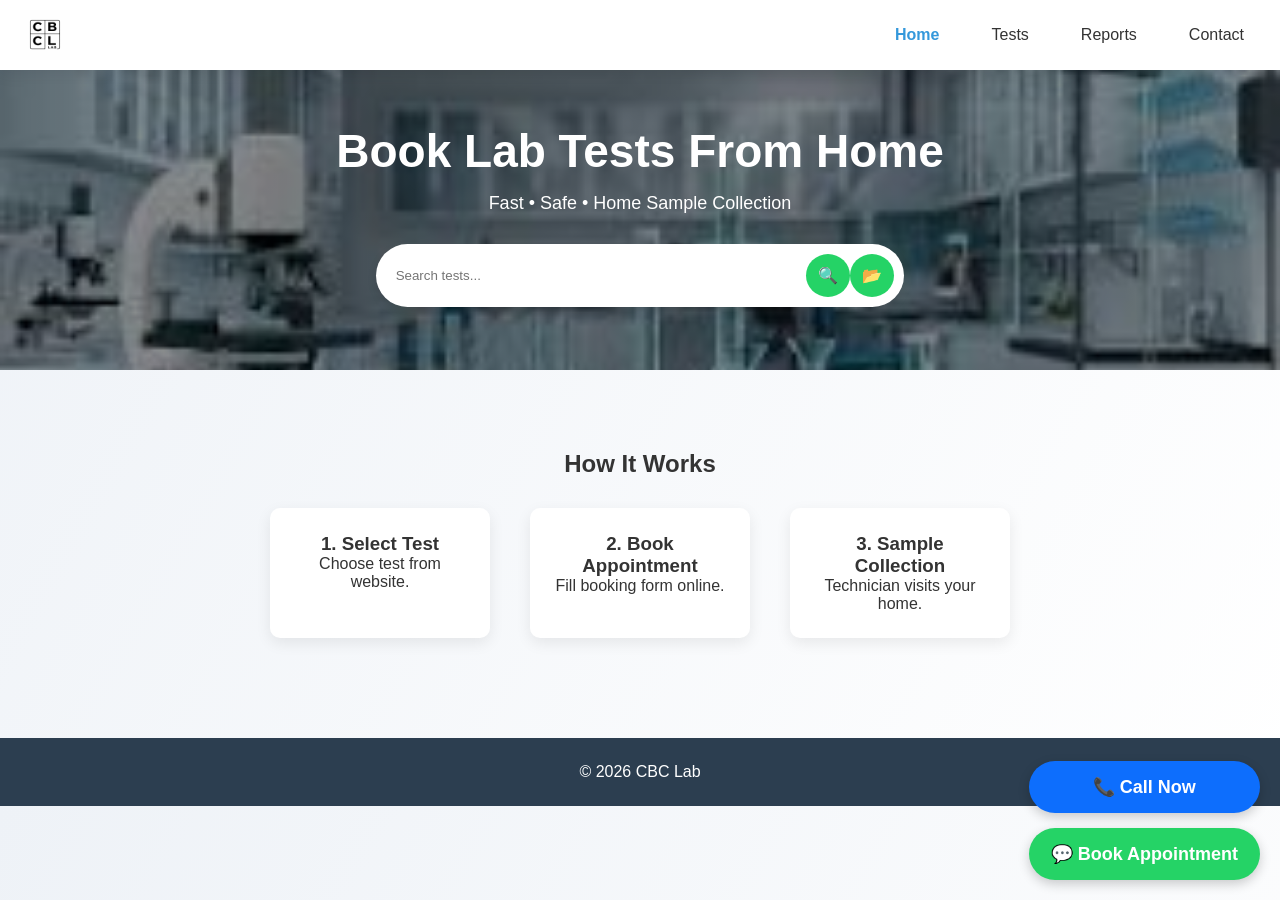
<file: index.html>
<!DOCTYPE html>
<html lang="en">
<head>
    <meta charset="UTF-8">
    <title>CBC Lab - Precision Diagnostics at Your Doorstep | Mumbai</title>
    <meta name="viewport" content="width=device-width, initial-scale=1.0">
    <!-- Link to external CSS -->
    <link rel="stylesheet" href="css/style.css">
</head>

<body>
    <!-- Header -->
    <header>
	<div class="top-bar">
        <div class="logo"><img src="images/logo/CBCLogo_5.jpeg" alt="CBC Lab"></div>
	<div class="hamburger" id="hamburger">☰</div>
	</div>
        <nav id="nav-links">
            <a href="index.html" class="active">Home</a>
            <a href="tests.html">Tests</a>
            <a href="reports.html">Reports</a>
            <a href="contact.html">Contact</a>
        </nav>
    </header>

    <!-- Hero Section -->
    <section class="hero">
        <div class="hero-text">
            <h1>Book Lab Tests From Home</h1>
            <p>Fast • Safe • Home Sample Collection</p>
            <!--button onclick="location.href='tests.html'">Browse Tests</button-->
        <!-- Search -->
            <div class="search-box">
               <div class="search-container">
                  <input type="text" id="search" placeholder="Detecting location..." oninput="searchTest()">
                  <button class="search-btn" onclick="searchTest()">🔍</button>		  
                  <button class="search-btn" id="tab-cat" onclick="switchTab('cat')">📂</button>
               </div>
            </div>
        </div>
    </section>

    <!-- Wrap main dynamic content inside mainContent -->
    <div id="mainContent">

        <!-- Browse by Category -->
        <div id="categorySection" class="category-section" style="display:none;">
           <div class="category-grid">

              <div class="category-card" onclick="showSubCategory('Blood & CBC')">
                 <div class="icon">🩸</div>
                 <h3>Blood & CBC</h3>
                 <p>26 tests</p>
              </div>

              <div class="category-card" onclick="showSubCategory('Liver')">
                 <div class="icon">❤️</div>
                 <h3>Liver</h3>
                 <p>83 tests</p>
              </div>

              <div class="category-card" onclick="showSubCategory('Kidney')">
                 <div class="icon">🫘</div>
                 <h3>Kidney</h3>
                 <p>38 tests</p>
              </div>

              <div class="category-card" onclick="showSubCategory('Thyroid')">
                 <div class="icon">🦋</div>
                 <h3>Thyroid</h3>
                 <p>25 tests</p>
              </div>

              <div class="category-card" onclick="showSubCategory('Diabetes')">
                 <div class="icon">💉</div>
                 <h3>Diabetes</h3>
                 <p>30 tests</p>
              </div>

              <div class="category-card" onclick="showSubCategory('Lipid & Heart')">
                 <div class="icon">💓</div>
                 <h3>Lipid & Heart</h3>
                 <p>22 tests</p>
              </div>

              <div class="category-card" onclick="showSubCategory('Vitamins')">
                 <div class="icon">✨</div>
                 <h3>Vitamins</h3>
                 <p>38 tests</p>
              </div>

              <div class="category-card" onclick="showSubCategory('Hormones')">
                 <div class="icon">⚡</div>
                 <h3>Hormones</h3>
                 <p>47 tests</p>
              </div>

              <div class="category-card" onclick="showSubCategory('Infections')">
                 <div class="icon">🛡️</div>
                 <h3>Infections</h3>
                 <p>160 tests</p>
              </div>

              <div class="category-card" onclick="showSubCategory('Cancer Markers')">
                 <div class="icon">🔬</div>
                 <h3>Cancer Markers</h3>
                 <p>35 tests</p>
              </div>

              <div class="category-card" onclick="showSubCategory('Urine & Stool')">
                 <div class="icon">🧪</div>
                 <h3>Urine & Stool</h3>
                 <p>233 tests</p>
              </div>

              <div class="category-card" onclick="showSubCategory('Allergy')">
                 <div class="icon">🌿</div>
                 <h3>Allergy</h3>
                 <p>207 tests</p>
              </div>

              <div class="category-card" onclick="showSubCategory('Wellness Packages')">
                 <div class="icon">💊</div>
                 <h3>Wellness Packages</h3>
                 <p>259 tests</p>
              </div>

           </div>
        </div>

        <!-- Container for Tests / Search Results -->
        <div id="packageContainer" class="package-container"></div>
        
        <div id="subCategorySection" class="subcategory-section" style="display:none;">
           <h2 id="subCategoryTitle"></h2>
           <div id="subCategoryContainer" class="subcategory-grid"></div>
        </div>

    </div> <!-- end mainContent -->

    <!-- Location -->
    <!--div class="location" id="location">Detecting location...</div-->
    
    <!-- Booking Form -->
    <div class="form-popup" id="form">
        <h3 id="form-title">Book Test</h3>
        <input type="text" placeholder="Your Name" id="userName">
        <input type="text" placeholder="Phone Number" id="userPhone">
        <input type="date" id="testDate">
        <button onclick="submitBooking()">Submit</button>
        <button onclick="closeForm()" style="margin-left:10px;">Cancel</button>
    </div>

    <!-- How It Works -->
    <div class="container">
        <h2>How It Works</h2>
        <div class="steps">
            <div class="step">
                <h3>1. Select Test</h3>
                <p>Choose test from website.</p>
            </div>
            <div class="step">
                <h3>2. Book Appointment</h3>
                <p>Fill booking form online.</p>
            </div>
            <div class="step">
                <h3>3. Sample Collection</h3>
                <p>Technician visits your home.</p>
            </div>
        </div>
    </div>

    <!-- Footer -->
    <footer>
        <p>© 2026 CBC Lab</p>
    </footer>

    <!-- Floating Contact Buttons -->
    <div class="contact-buttons">
        <a href="javascript:void(0)" id="callNowBtn" onclick="callNow()">📞 Call Now</a>
        <a href="#" id="whatsappBtn">💬 Book Appointment</a>
   </div>

   <!-- Modal Booking Form -->
   <div id="whatsappModal" class="modal">
     <div class="modal-content">
        <span class="close">&times;</span>
        <h2>Book Lab Appointment</h2>
        <form id="bookingForm">
            <label for="name">Your Name:</label>
            <input type="text" id="name" required placeholder="Enter your name">

            <label for="testName">Test Name:</label>
            <input type="text" id="testNameInput" required placeholder="Enter test name">

            <label for="phone">Mobile Number:</label>
            <input type="tel" id="phone" required placeholder="Enter 10-digit mobile number">
            <span id="phoneError" style="color: red; font-size: 13px; display: none;">
                Please enter a valid 10-digit Indian mobile number starting with 6-9.
            </span>

            <label for="address">Address:</label>
            <textarea id="address" required placeholder="Enter your address"></textarea>

            <button type="submit">Send via WhatsApp</button>
        </form>
     </div>
   </div>

    <!-- JS -->
    <script src="js/script.js" defer></script>
</body>
</html>
</file>
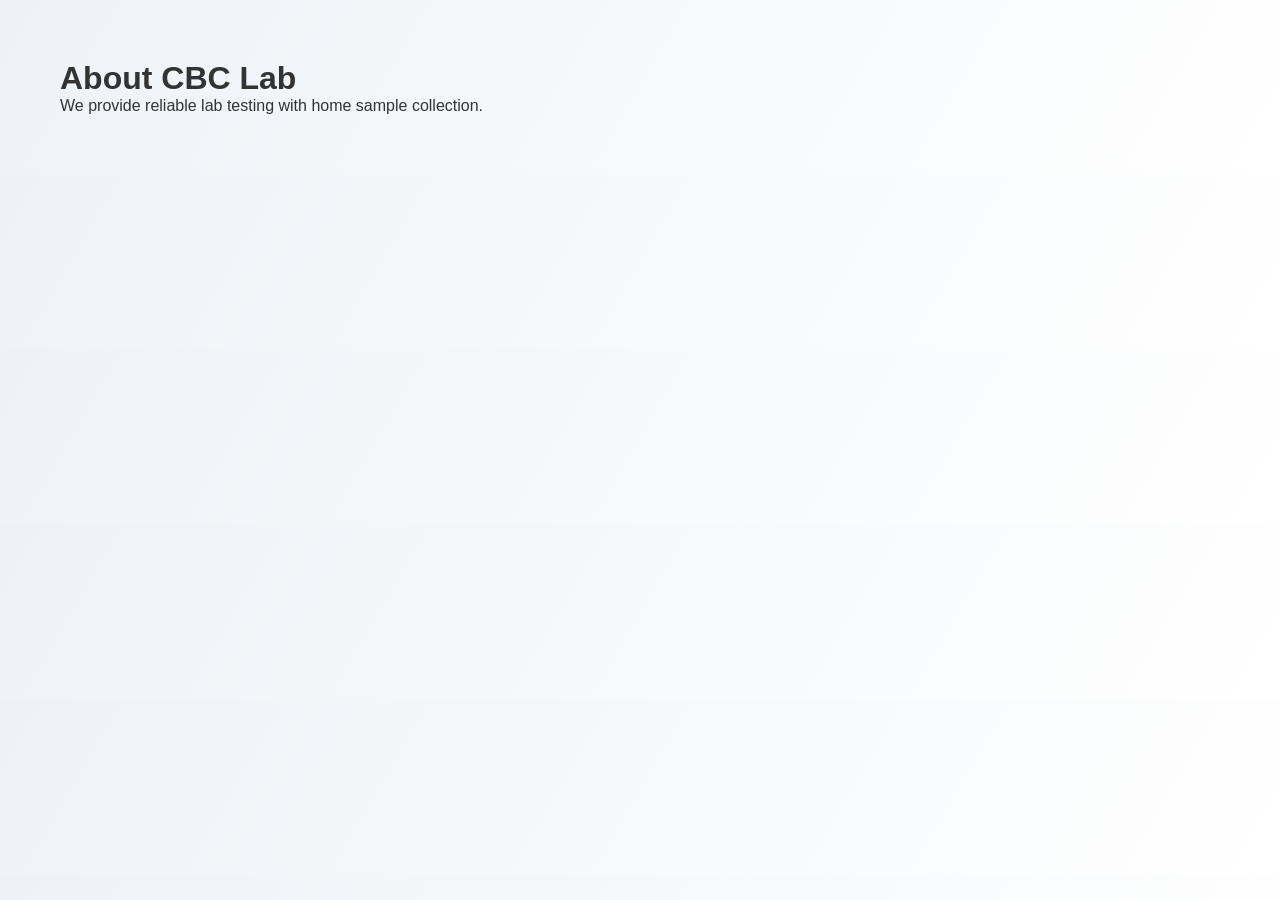
<file: about.html>
<!DOCTYPE html>
<html>

<head>
	<title>CBC Lab - About | Mumbai</title>
	<meta name="viewport" container="width=device-width, initial-scale=1.0">
	<link rel="stylesheet" href="css/style.css">
</head>

<body>

	<div class="container">
		<h1>About CBC Lab</h1>
		<p>We provide reliable lab testing with home sample collection.</p>
	</div>

</body>

</html>
</file>
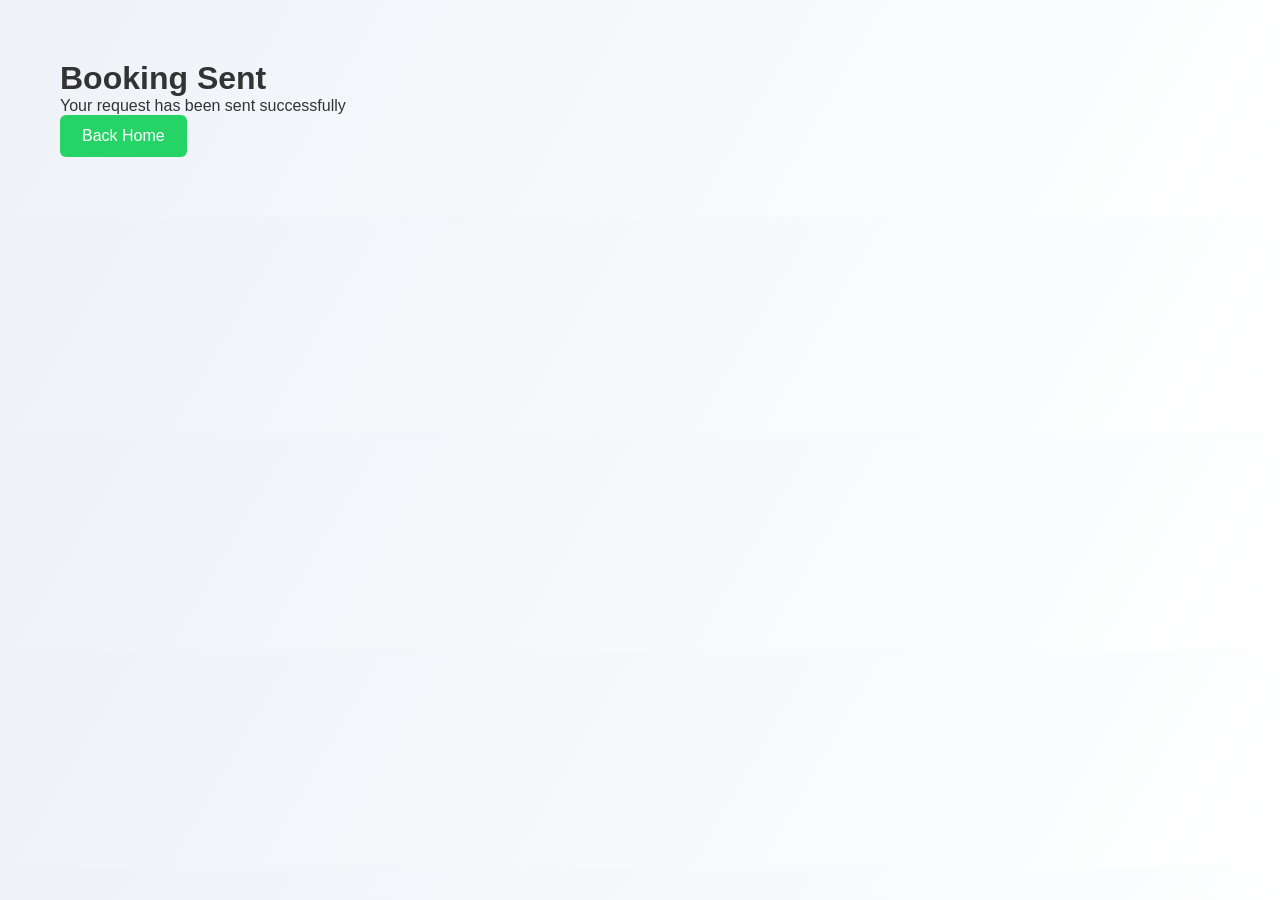
<file: confirmation.html>
<!DOCTYPE html>
<html>

<head>
	<title>CBC Lab - Booking Confirmed | Mumbai</title>
	<meta name="viewport" container="width=device-width, initial-scale=1.0">
	<link rel="stylesheet" href="css/style.css">
</head>

<body>

	<div class="container">
		<h1>Booking Sent</h1>
		<p>Your request has been sent successfully</p>
		<button onclick=location.href='index.html'">Back Home</button>
	</div>

</body>

</html>
</file>
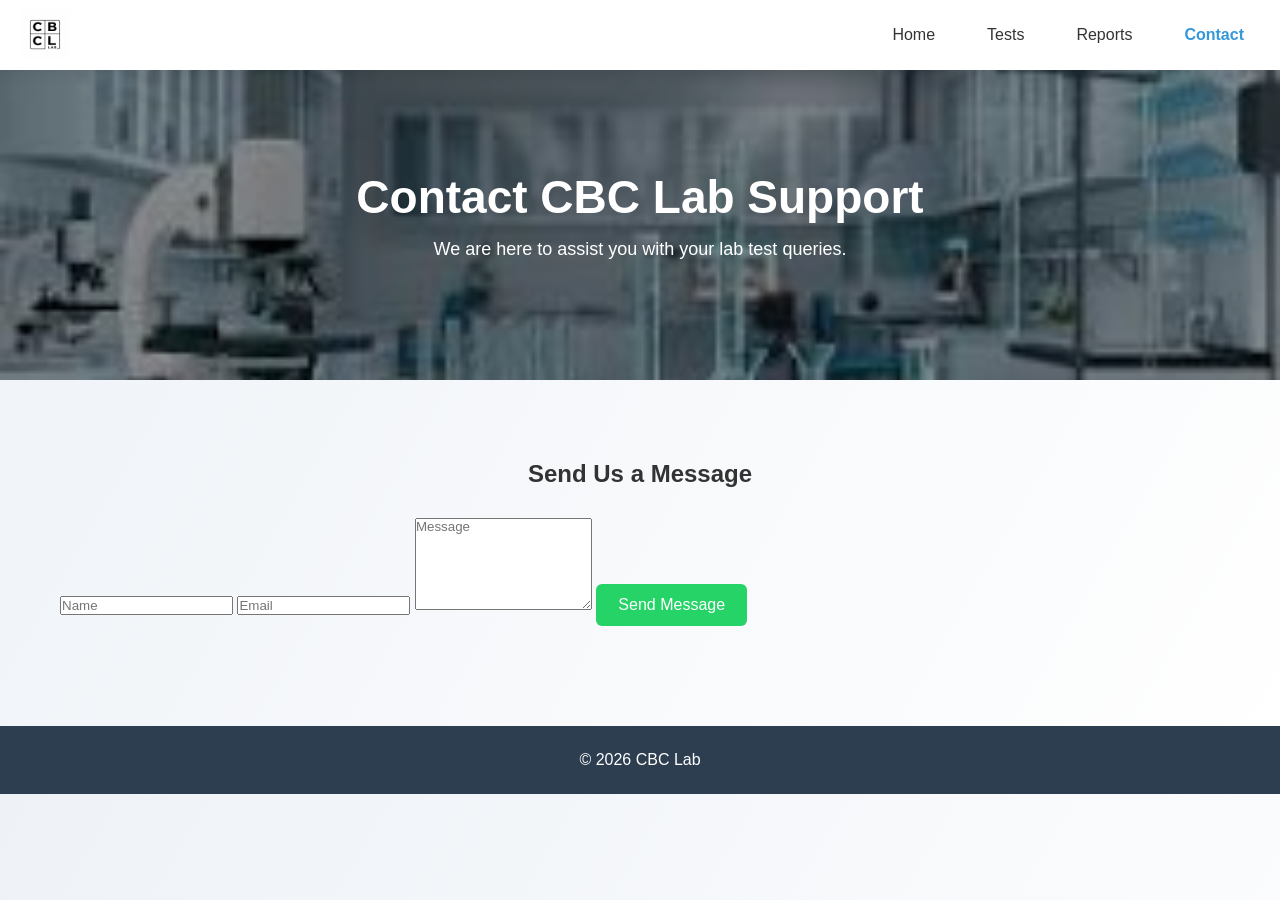
<file: contact.html>
<!DOCTYPE html>
<html>

<head>
	<title>CBC Lab - Contact Us | Mumbai</title>
	<meta name="viewport" content="width=device-width, initial-scale=1.0">
	<link rel="stylesheet" href="css/style.css">
</head>

<body>
    <header>
	<div class="top-bar">
        <div class="logo"><img src="images/logo/CBCLogo_5.jpeg" alt="CBC Lab"></div>
	<div class="hamburger" id="hamburger">☰</div>
	</div>
        <nav id="nav-links">
            <a href="index.html">Home</a>
            <a href="tests.html">Tests</a>
            <a href="reports.html">Reports</a>
            <a href="contact.html" class="active">Contact</a>
        </nav>
    </header>
	
	<section class="hero">
		<div style="color:white; text-align:center; padding: 80px 20px;">
			<h1>Contact CBC Lab Support</h1>
			<p>We are here to assist you with your lab test queries.</p>
		</div>
	</section>
	
	<div class="container">
		<h2 style="text-align:center; margin-bottom:30px;">Send Us a Message</h2>
		<form>
			<input type="text" placeholder="Name" required>
			<input type="text" placeholder="Email" required>
			<textarea placeholder="Message" required rows="6" required></textarea>
			<button type="submit">Send Message</button>
		</form>
	</div>
	
	<footer>
		<p>© 2026 CBC Lab</p>
	</footer>

    <!-- JS -->
    <script src="js/script.js" defer></script>

</body>

</html>
</file>
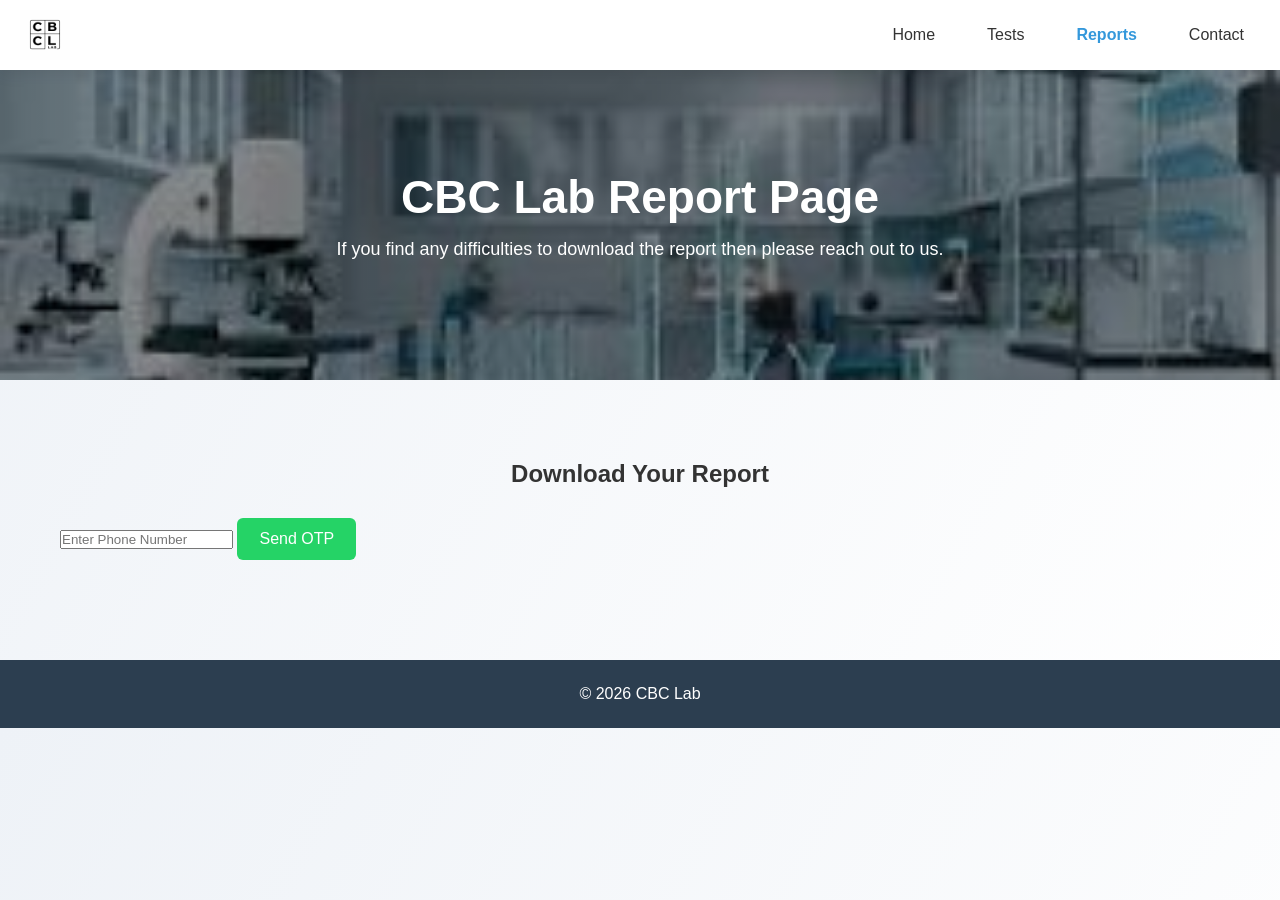
<file: reports.html>
<!DOCTYPE html>
<html>

<head>
    <title>CBC Lab - Download Reports | Mumbai</title>
    
    <!-- FIXED META -->
    <meta name="viewport" content="width=device-width, initial-scale=1.0">
    
    <link rel="stylesheet" href="css/style.css">
</head>

<body>

<header>

    <!-- TOP BAR (IMPORTANT) -->
    <div class="top-bar">
        <div class="logo">
            <img src="images/logo/CBCLogo_5.jpeg" alt="CBC Lab">
        </div>

        <div class="hamburger" id="hamburger">☰</div>
    </div>

    <!-- NAV MENU -->
    <nav id="nav-links">
        <a href="index.html">Home</a>
        <a href="tests.html">Tests</a>
        <a href="reports.html" class="active">Reports</a>
        <a href="contact.html">Contact</a>
    </nav>

</header>

<section class="hero">
    <div style="color:white; text-align:center; padding: 80px 20px;">
        <h1>CBC Lab Report Page</h1>
        <p>If you find any difficulties to download the report then please reach out to us.</p>
    </div>
</section>

<div class="container">
    <h2>Download Your Report</h2>
    <input type="text" placeholder="Enter Phone Number">
    <button>Send OTP</button>
</div>
	
<footer>
	<p>© 2026 CBC Lab</p>
</footer>

<script src="js/script.js"></script>

</body>
</html>
</file>
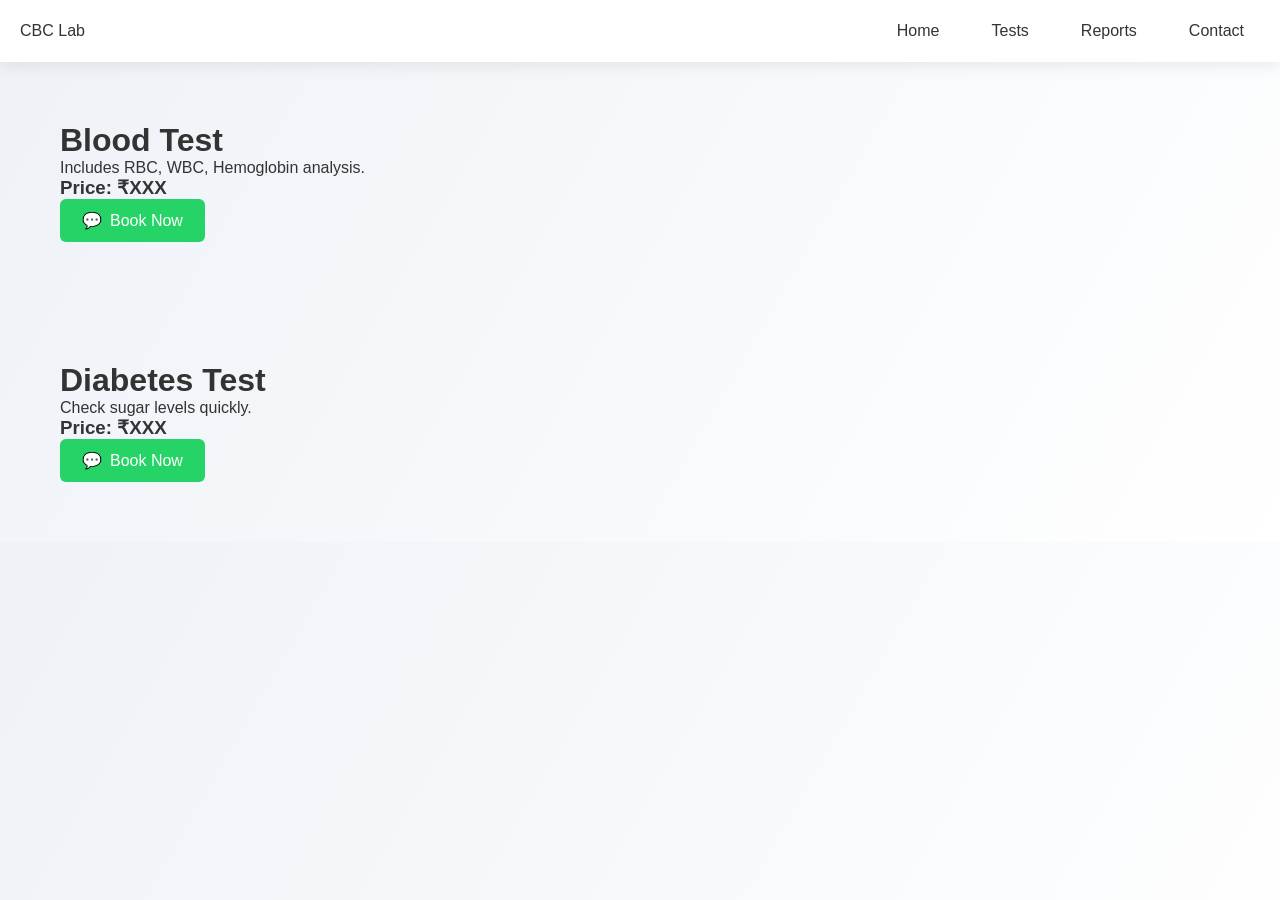
<file: test-details.html>
<!DOCTYPE html>
<html>

<head>
	<title>CBC Lab - Test Details | Mumbai</title>
	<meta name="viewport" container="width=device-width, initial-scale=1.0">
	<link rel="stylesheet" href="css/style.css">
</head>

<body>
    <!-- Header -->
    <header>
        <div class="logo">CBC Lab</div>
        <nav>
            <a href="index.html">Home</a>
            <a href="tests.html">Tests</a>
            <a href="reports.html">Reports</a>
            <a href="contact.html">Contact</a>
        </nav>
    </header>

    <div class="container">
	<h1>Blood Test</h2>
	<p>Includes RBC, WBC, Hemoglobin analysis.</p>
	<h3>Price: ₹XXX</h3>
	<button id="whatsappBtn">Book Now</button>
    </div>

    <div class="container">
	<h1>Diabetes Test</h2>
	<p>Check sugar levels quickly.</p>
	<h3>Price: ₹XXX</h3>
	<button id="whatsappBtn">Book Now</button>
    </div>

    <!-- ===== WHATSAPP MODAL ===== -->
    <div id="whatsappModal" class="modal">
	<div class="modal-content">
		<span class="close">&times;</span>

		<h2>Book Your Test</h2>

		<form id="bookingForm">
			<input type="text" id="name" placeholder="Your Name" required><br><br>

			<input type="text" id="phone" placeholder="Phone Number" required>
			<span id="phoneError" style="color:red; display:none;">Invalid number</span><br><br>

			<textarea id="address" placeholder="Your Address" required></textarea><br><br>

			<button type="submit">Send to WhatsApp</button>
		</form>
	</div>
    </div>

    <!-- ===== LINK YOUR JS FILE ===== -->
    <script src="js/script.js"></script>

</body>

</html>
</file>
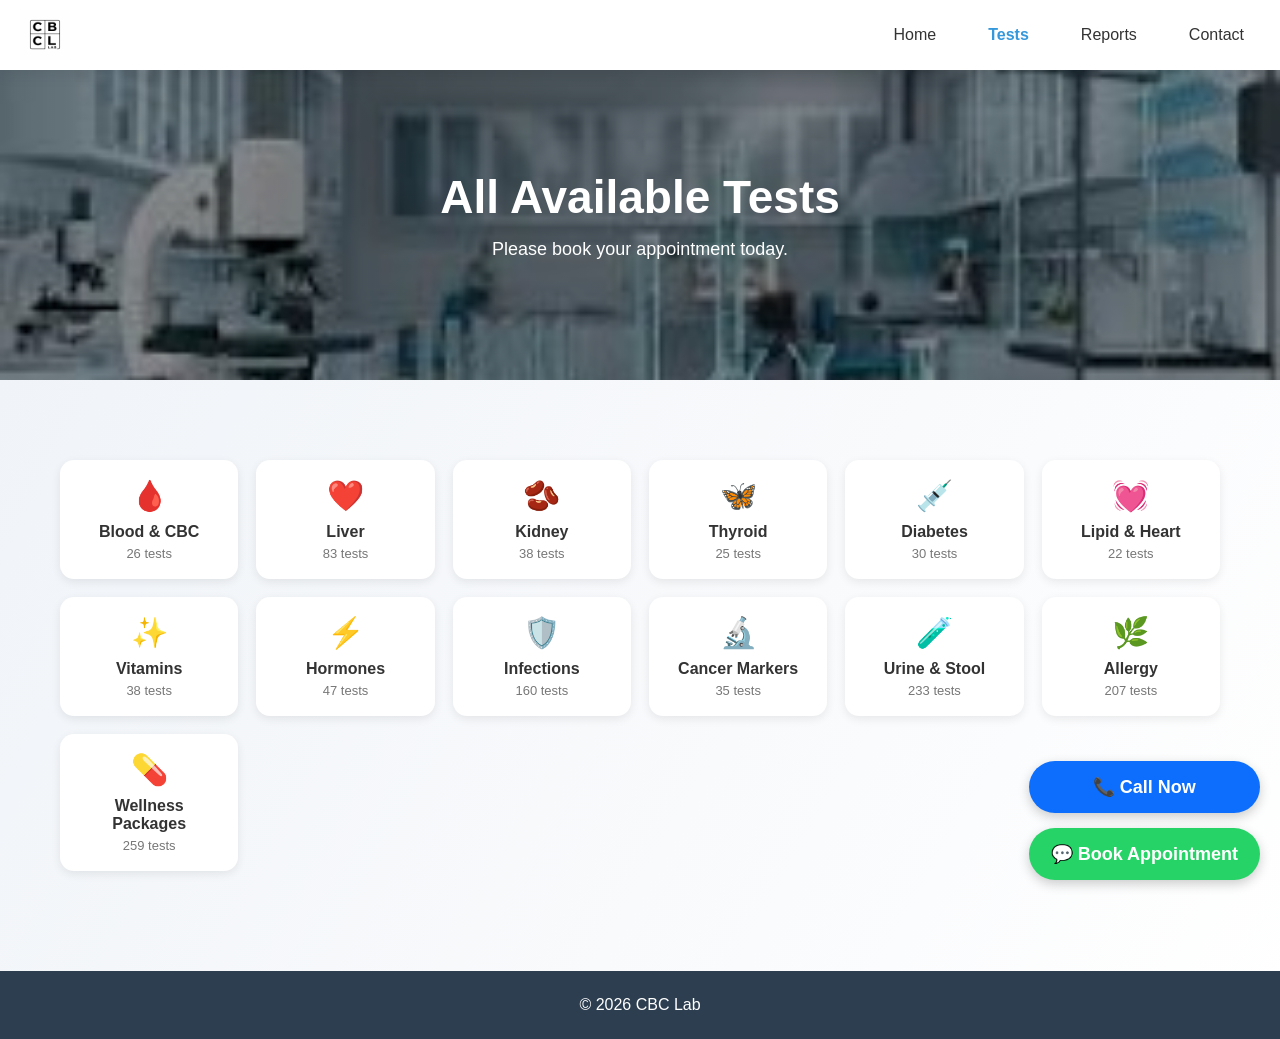
<file: tests.html>
<!DOCTYPE html>
<html lang="en">
<head>
    <meta charset="UTF-8">
    <title>CBC Lab - Lab Tests | Mumbai</title>
    <meta name="viewport" content="width=device-width, initial-scale=1.0">
    <link rel="stylesheet" href="css/style.css">
</head>
<body>

<!-- Header -->
    <header>
	<div class="top-bar">
        <div class="logo"><img src="images/logo/CBCLogo_5.jpeg" alt="CBC Lab"></div>
	<div class="hamburger" id="hamburger">☰</div>
	</div>
        <nav id="nav-links">
            <a href="index.html">Home</a>
            <a href="tests.html" class="active">Tests</a>
            <a href="reports.html">Reports</a>
            <a href="contact.html">Contact</a>
        </nav>
    </header>
	
<section class="hero">
	<div style="color:white; text-align:center; padding: 80px 20px;">
		<h1>All Available Tests</h1>
		<p>Please book your appointment today.</p>
	</div>
</section>

<div class="container">
    <!-- Browse by Category -->
    <div id="categorySection" class="category-section">
        <div class="category-grid">

            <div class="category-card" onclick="showSubCategory('Blood & CBC')">
                <div class="icon">🩸</div>
                <h3>Blood & CBC</h3>
                <p>26 tests</p>
            </div>

            <div class="category-card" onclick="showSubCategory('Liver')">
                <div class="icon">❤️</div>
                <h3>Liver</h3>
                <p>83 tests</p>
            </div>

            <div class="category-card" onclick="showSubCategory('Kidney')">
                <div class="icon">🫘</div>
                <h3>Kidney</h3>
                <p>38 tests</p>
            </div>

            <div class="category-card" onclick="showSubCategory('Thyroid')">
                <div class="icon">🦋</div>
                <h3>Thyroid</h3>
                <p>25 tests</p>
            </div>

            <div class="category-card" onclick="showSubCategory('Diabetes')">
                <div class="icon">💉</div>
                <h3>Diabetes</h3>
                <p>30 tests</p>
            </div>

            <div class="category-card" onclick="showSubCategory('Lipid & Heart')">
                <div class="icon">💓</div>
                <h3>Lipid & Heart</h3>
                <p>22 tests</p>
            </div>

            <div class="category-card" onclick="showSubCategory('Vitamins')">
                <div class="icon">✨</div>
                <h3>Vitamins</h3>
                <p>38 tests</p>
            </div>

            <div class="category-card" onclick="showSubCategory('Hormones')">
                <div class="icon">⚡</div>
                <h3>Hormones</h3>
                <p>47 tests</p>
            </div>

            <div class="category-card" onclick="showSubCategory('Infections')">
                <div class="icon">🛡️</div>
                <h3>Infections</h3>
                <p>160 tests</p>
            </div>

            <div class="category-card" onclick="showSubCategory('Cancer Markers')">
                <div class="icon">🔬</div>
                <h3>Cancer Markers</h3>
                <p>35 tests</p>
            </div>

            <div class="category-card" onclick="showSubCategory('Urine & Stool')">
                <div class="icon">🧪</div>
                <h3>Urine & Stool</h3>
                <p>233 tests</p>
            </div>

            <div class="category-card" onclick="showSubCategory('Allergy')">
                <div class="icon">🌿</div>
                <h3>Allergy</h3>
                <p>207 tests</p>
            </div>

            <div class="category-card" onclick="showSubCategory('Wellness Packages')">
                <div class="icon">💊</div>
                <h3>Wellness Packages</h3>
                <p>259 tests</p>
            </div>

        </div>
    </div>

    <!-- Subcategory Section -->
    <div id="subCategorySection" class="subcategory-section" style="display:none;">
        <h2 id="subCategoryTitle"></h2>
        <div id="subCategoryContainer" class="subcategory-grid"></div>
    </div>

</div>

<footer>
    <p>© 2026 CBC Lab</p>
</footer>

    <!-- Floating Contact Buttons -->
    <div class="contact-buttons">
        <a href="javascript:void(0)" id="callNowBtn" onclick="callNow()">📞 Call Now</a>
        <a href="#" id="whatsappBtn">💬 Book Appointment</a>
   </div>

   <!-- Modal Booking Form -->
   <div id="whatsappModal" class="modal">
     <div class="modal-content">
        <span class="close">&times;</span>
        <h2>Book Lab Appointment</h2>
        <form id="bookingForm">
            <label for="name">Your Name:</label>
            <input type="text" id="name" required placeholder="Enter your name">

            <label for="testName">Test Name:</label>
            <input type="text" id="testNameInput" required placeholder="Enter test name">

            <label for="phone">Mobile Number:</label>
            <input type="tel" id="phone" required placeholder="Enter 10-digit mobile number">
            <span id="phoneError" style="color: red; font-size: 13px; display: none;">
                Please enter a valid 10-digit Indian mobile number starting with 6-9.
            </span>

            <label for="address">Address:</label>
            <textarea id="address" required placeholder="Enter your address"></textarea>

            <button type="submit">Send via WhatsApp</button>
        </form>
     </div>
   </div>

    <!-- JS -->
    <script src="js/script.js" defer></script>
<script>
/* ===== HAMBURGER MENU ===== */
const hamburger = document.getElementById("hamburger");
const navLinks = document.getElementById("nav-links");
hamburger.addEventListener("click", () => {
    navLinks.classList.toggle("active");
});
document.querySelectorAll("#nav-links a").forEach(link => {
    link.addEventListener("click", () => {
        navLinks.classList.remove("active");
    });
});

/* ===== SUBCATEGORY LOGIC ===== */
let activeCategory = null;
const subCategoryData = {
    "Blood & CBC": [
        {name:"CBC Test", icon:"🧪", includes:"Hemoglobin, WBC, RBC", report:"1 Day", price:450, popular:true},
        {name:"Iron Test", icon:"🧪", includes:"Serum Iron, TIBC", report:"1 Day", price:350, popular:false}
    ],
    "Liver": [
        {name:"LFT", icon:"🧪", includes:"SGOT, SGPT", report:"1 Day", price:500, popular:true}
    ],
    "Kidney": [
        {name:"KFT", icon:"🧪", includes:"Urea, Creatinine", report:"1 Day", price:400, popular:false}
    ]
};

function showSubCategory(category) {
    const container = document.getElementById("subCategoryContainer");
    const section = document.getElementById("subCategorySection");
    const title = document.getElementById("subCategoryTitle");

    if (activeCategory === category) {
        section.style.display = "none";
        activeCategory = null;
        return;
    }

    activeCategory = category;
    container.innerHTML = "";
    title.innerText = category + " Tests";

    const data = subCategoryData[category];
    if (!data || data.length === 0) {
        container.innerHTML = "<p>No tests available</p>";
        section.style.display = "block";
        return;
    }

    data.forEach(test => {
        const card = document.createElement("div");
        card.className = "sub-card";
        card.innerHTML = `
            <div class="sub-top">
                <span class="sub-icon">${test.icon}</span>
                <h3>${test.name}</h3>
                ${test.popular ? '<span class="badge">Popular</span>' : ''}
            </div>
            <p class="includes">🧪 ${test.includes}</p>
            <div class="sub-meta">
                <span>⏱ ${test.report}</span>
                <span class="price">
                    <del>₹${parseInt(test.price)+300}</del>
                    <b>₹${test.price}</b>
                </span>
            </div>
            <button class="book-btn" onclick="openWhatsAppModal('${test.name}')">Book Now</button>
        `;
        container.appendChild(card);
    });

    section.style.display = "block";
    window.scrollTo({ top: section.offsetTop - 80, behavior: "smooth" });
}

/* ===== WHATSAPP MODAL + FLOATING BUTTONS ===== */
var modal = document.getElementById("whatsappModal");
var waBtn = document.getElementById("whatsappBtn");
var closeBtn = document.getElementsByClassName("close")[0];

var phoneInput = document.getElementById("phone");
var phoneError = document.getElementById("phoneError");

if (phoneInput && phoneError) {
    phoneInput.addEventListener("input", function () {
        var phonePattern = /^[6-9]\d{9}$/;
        if (!phonePattern.test(phoneInput.value.trim())) {
            phoneError.style.display = "inline";
        } else {
            phoneError.style.display = "none";
        }
    });
}

if (waBtn && modal) {
    waBtn.addEventListener("click", function(e) {
        e.preventDefault();
        modal.style.display = "block";
        document.getElementById("name").value = "";
        document.getElementById("phone").value = "";
        document.getElementById("address").value = "";
        document.getElementById("testNameInput").value = "";
    });
}

if (closeBtn && modal) {
    closeBtn.addEventListener("click", function() {
        modal.style.display = "none";
    });
}

if (modal) {
    window.addEventListener("click", function(e) {
        if (e.target == modal) {
            modal.style.display = "none";
        }
    });
}

/* ===== BOOKING FORM SUBMIT ===== */
document.getElementById("bookingForm").onsubmit = function(e) {
    e.preventDefault();

    var name = document.getElementById("name").value.trim();
    var phone = document.getElementById("phone").value.trim();
    var address = document.getElementById("address").value.trim();
    var testName = document.getElementById("testNameInput").value.trim();

    var phonePattern = /^[6-9]\d{9}$/;
    if (!phonePattern.test(phone)) {
        alert("Please enter a valid 10-digit Indian mobile number starting with 6-9.");
        return false;
    }

    if (!name || !address) {
        alert("Please fill in all required fields.");
        return false;
    }

    var message = `Hello! I want to book a lab test.\nTest: ${testName}\nName: ${name}\nPhone: ${phone}\nAddress: ${address}`;
    var encodedMessage = encodeURIComponent(message);

    var numbers = ["919867915433","919326220296","919372026433"];
    var hour = new Date().getHours();
    var agentNumber;
    if (hour >= 8 && hour < 16) agentNumber = numbers[0];
    else if (hour >= 16 && hour < 24) agentNumber = numbers[1];
    else agentNumber = numbers[2];

    if (/Android|iPhone|iPad|iPod/i.test(navigator.userAgent)) {
        window.location.href = "https://wa.me/" + agentNumber + "?text=" + encodedMessage;
    } else {
        window.open("https://web.whatsapp.com/send?phone=" + agentNumber + "&text=" + encodedMessage, "_blank");
    }

    modal.style.display = "none";
};

/* ===== OPEN MODAL FOR SUBCATEGORY TESTS ===== */
function openWhatsAppModal(testName) {
    modal.style.display = "block";
    document.getElementById("testNameInput").value = testName;
    document.getElementById("name").value = "";
    document.getElementById("phone").value = "";
    document.getElementById("address").value = "";
}
function callNow() {
    // Define your numbers with their time ranges (24-hour format)
    const numbers = [
        { number: "9867915433", startHour: 8, endHour: 16 },  // 8 AM to 4 PM
        { number: "9326220296", startHour: 16, endHour: 24 }, // 4 PM to 10 PM
        { number: "9372026433", startHour: 24, endHour: 8 }   // 10 PM to 8 AM (overnight)
    ];

    const now = new Date();
    const hour = now.getHours();

    // Find the number matching current time
    const currentNumber = numbers.find(n => {
        if (n.startHour < n.endHour) {
            return hour >= n.startHour && hour < n.endHour;
        } else {
            // Overnight case (e.g., 22 to 8)
            return hour >= n.startHour || hour < n.endHour;
        }
    });

    if (currentNumber) {
        // Redirect to call the number
        window.location.href = `tel:${currentNumber.number}`;
    } else {
        alert("Sorry, no contact number available at this time.");
    }
}
</script>

</body>
</html>
</file>
<file: css/style.css>
/* RESET */
* {
    margin: 0;
    padding: 0;
    box-sizing: border-box;
    font-family: Arial, sans-serif;
}

body {
    background: linear-gradient(120deg, #eef2f7, #ffffff);
    color: #333;
}

/* ================= HEADER ================= */
header {
    display: flex;
    justify-content: space-between;
    align-items: center;
    padding: 10px 20px;
    background: white;
    box-shadow: 0 4px 15px rgba(0,0,0,0.08);
    position: sticky;
    top: 0;
    z-index: 100;
}

/* TOP BAR (logo + hamburger) */
.top-bar {
    display: flex;
    justify-content: space-between;
    align-items: center;
    width: 100%;
}

/* LOGO */
.logo img {
    height: 50px;
    width: auto;
    display: block;
}

img {
    max-width: 100%;
    height: auto;
}

/* HAMBURGER */
.hamburger {
    display: none;
    font-size: 28px;
    cursor: pointer;
    transition: 0.3s;
}

/* ROTATE ON ACTIVE */
.hamburger.active {
    transform: rotate(90deg);
}

/* ================= NAVBAR ================= */
nav {
    display: flex;
    align-items: center;
    gap: 20px;
}

/* NAV LINKS */
nav a {
    display: flex;
    align-items: center;
    justify-content: center;
    padding: 12px 16px;
    text-decoration: none;
    color: #333;
    font-weight: 500;
    transition: 0.3s;
}

nav a:hover {
    color: #3498db;
}

nav a.active {
    color: #3498db;
    font-weight: 600;
}

/* ================= MOBILE ================= */
@media (max-width: 768px) {
    header {
        flex-direction: column;
        text-align: center;
    }

    .hamburger {
        display: block;
    }

    nav {
        display: block;           /* block layout for mobile */
        width: 100%;
        max-height: 0;
        overflow: hidden;
        transition: max-height 0.3s ease;
        border-top: 1px solid #eee;
    }

    nav.active {
        max-height: 500px;        /* enough for all links */
    }

    nav a {
        display: block;           /* full width */
        min-height: 50px;         /* equal row height */
        line-height: 50px;        /* vertically center text */
        padding: 0 20px;          /* horizontal padding */
        border-bottom: 1px solid #eee;
        text-align: left;
        box-sizing: border-box;   /* includes padding in height */
    }

    nav a:last-child {
        border-bottom: none;
    }
    
    .hero h1{
        font-size: 30px;
    }

    .grid{
        flex-direction: column;
        align-items: center;
    }

    .card{
        width: 90%;
    }

    .steps{
        flex-direction: column;
        align-items: center;
    }

    .package-card { padding: 12px; }
}

/* HERO */
.hero {
    height: auto;
    min-height: 300px;
    background-size: cover;
    background: linear-gradient(rgba(0,0,0,0.45), rgba(0,0,0,0.45)), url('../images/background/background.jpg') center/cover no-repeat;
    display: flex;
    justify-content: center;
    align-items: center;
    text-align: center;
    color: white;
    padding: 20px;
    margin-bottom: 20px;
}

.hero h1 {
    font-size: 46px;
    margin-bottom: 15px;
    animation: fadeDown 1s;
}

.hero p {
    font-size: 18px;
    margin-bottom: 20px;
    animation: fadeUp 1.2s;
}

.location { text-align: center; font-size: 14px; color: gray; }

.search-box { display: flex; justify-content: center; padding: 10px; }
.search-container { display: flex; background: white; border-radius: 40px; width: 90%; max-width: 600px; padding: 10px; box-shadow: 0 4px 10px rgba(0,0,0,0.1); }
.search-container input { flex: 1; border: none; outline: none; padding: 10px; }
.search-btn { background: #25D366; color: white; border: none; border-radius: 50%; padding: 12px; cursor: pointer; }

/* Horizontal categories with wrapping */
/*.horizontal-categories {
    display: flex;
    flex-wrap: wrap; /* wrap to next line if not enough space */
    padding: 10px 15px;
    gap: 12px;
    justify-content: center; /* center categories */
}
.category-card {
    flex: 0 1 180px; /* responsive width */
    min-width: 140px;
    max-width: 200px;
    background: white;
    border-radius: 12px;
    padding: 10px 15px;
    text-align: center;
    cursor: pointer;
    box-shadow: 0 2px 8px rgba(0,0,0,0.08);
    transition: transform 0.3s ease, box-shadow 0.3s ease, background-color 0.3s ease;
    display: flex;
    align-items: center;
    justify-content: space-between;
    gap: 8px;
}
.category-card:hover { transform: translateY(-5px); box-shadow: 0 6px 15px rgba(0,0,0,0.15); }
.category-card.active { background-color: #f0f4ff; }
.category-card i { transition: transform 0.3s ease; }
.category-card.active i { transform: rotate(180deg); }*/

.category-section {
    margin: 20px 10px 0 10px;   /* 👈 adds gap from hero */
    padding: 25px;
    background: #f6f7fb;
}

.category-grid {
    display: grid;
    grid-template-columns: repeat(auto-fit, minmax(170px, 1fr));
    gap: 18px;
}

.category-card {
    background: #ffffff;
    padding: 18px;
    border-radius: 14px;
    text-align: center;
    box-shadow: 0 3px 10px rgba(0,0,0,0.08);
    transition: 0.25s ease;
    cursor: pointer;
}

.category-card:hover {
    transform: translateY(-6px);
    box-shadow: 0 6px 16px rgba(0,0,0,0.12);
}

.category-card .icon {
    font-size: 30px;
    margin-bottom: 10px;
}

.category-card h3 {
    font-size: 16px;
    margin: 5px 0;
    color: #333;
}

.category-card p {
    font-size: 13px;
    color: #777;
}

.subcategory-section {
    padding: 25px;
    background: #ffffff;
    transition: all 0.3s ease;
}

.subcategory-grid {
    display: grid;
    grid-template-columns: repeat(auto-fit, minmax(220px, 1fr));
    gap: 20px;
}

.sub-card {
    border-radius: 12px;
    padding: 18px;
    background: #f9fafc;
    box-shadow: 0 2px 8px rgba(0,0,0,0.08);
    transition: 0.3s;
}

.sub-card:hover {
    transform: translateY(-5px);
}

.sub-card h3 {
    margin-bottom: 8px;
}

.sub-card p {
    font-size: 13px;
    color: #555;
    margin: 4px 0;
}

.sub-card button {
    margin-top: 10px;
    padding: 8px 12px;
    border: none;
    background: #ff6b6b;
    color: white;
    border-radius: 6px;
    cursor: pointer;
}

#subCategorySection:empty {
    display: none;
}

/* Badge */
.badge {
    background: linear-gradient(45deg, #ff6b6b, #ff9f43);
    color: white;
    padding: 3px 8px;
    font-size: 11px;
    border-radius: 8px;
}

/* Includes */
.includes {
    font-size: 13px;
    margin: 10px 0;
    color: #555;
}

/* Meta info */
.sub-meta {
    display: flex;
    justify-content: space-between;
    align-items: center;
    font-size: 13px;
}

/* Price styling */
.price del {
    color: #999;
    margin-right: 5px;
}

.price b {
    color: #2ecc71;
    font-size: 16px;
}

/* Package cards */
.package-container {
    padding: 0;
    display: grid;
    grid-template-columns: repeat(auto-fit,minmax(220px,1fr));
    gap: 15px;
}
.package-card {
    background: white;
    border-radius: 12px;
    padding: 15px;
    box-shadow: 0 2px 8px rgba(0,0,0,0.08);
    transition: transform 0.3s ease, box-shadow 0.3s ease;
    text-align: center;
    margin: 10px;
}
.package-card:hover { transform: translateY(-7px); box-shadow: 0 6px 20px rgba(0,0,0,0.2);}
.package-card img { width: 50px; height: 50px; object-fit: contain; margin-bottom: 10px; }
.package-card h4 { margin: 5px 0; font-size: 16px; }
.package-card p { margin: 3px 0; font-size: 13px; color: #4b5563; }

#packageContainer {
    display: none;                  /* hidden by default */
    padding: 25px;                  /* same as subcategory section */
    background: #ffffff;            /* same as subcategory */
    box-sizing: border-box;
    grid-template-columns: repeat(auto-fit, minmax(220px, 1fr));
    gap: 20px;
}

#packageContainer {
    display: none;
}

#packageContainer.show {
    display: grid;
    padding: 25px;
    background: #ffffff;
    grid-template-columns: repeat(auto-fit, minmax(220px, 1fr));
    gap: 20px;
}

#packageContainer.active {
    display: grid;
}

#packageContainer.active:empty {
    display: none;
}

/* Booking Form */
.form-popup { display: none; position: fixed; bottom: 0; background: white; width: 100%; padding: 20px; box-shadow: 0 -2px 10px rgba(0,0,0,0.2); z-index: 100; }
.form-popup input { width: 100%; padding: 10px; margin: 5px 0; box-sizing: border-box; font-size: 16px; }

@media(max-width:600px){
    .package-card { padding: 12px; }
}

/* BUTTON */
button {
    background: #25D366;
    border: none;
    padding: 12px 22px;
    color: white;
    border-radius: 6px;
    font-size: 16px;
    cursor: pointer;
    transition: 0.3s;
}

button:hover {
    transform: scale(1.05);
    background: #1ebe57;
}

/* CONTAINER */
.container {
    width: 100%;
    max-width: 1200px;
    margin: auto;
    padding: 60px 20px;
}

.container h2 {
    text-align: center;
    margin-bottom: 30px;
}

/* GRID */
.grid {
    display: flex;
    flex-wrap: wrap;
    gap: 30px;
    justify-content: center;
}

/* CARDS */
.card {
    width: 260px;
    background: white;
    border-radius: 12px;
    overflow: hidden;
    box-shadow: 0 8px 20px rgba(0,0,0,0.1);
    transition: transform 0.35s, box-shadow 0.35s;
    animation: fadeUp 0.8s;
}

.card:hover {
    transform: translateY(-10px);
    box-shadow: 0 20px 35px rgba(0,0,0,0.18);
}

.card img {
    width: 100%;
    height: 170px;
    object-fit: cover;
}

.card-content {
    padding: 18px;
}

.card-content h3 {
    margin-bottom: 10px;
}

.card-content p {
    font-size: 14px;
    margin-bottom: 10px;
}

/* HOW IT WORKS */
.steps {
    display: flex;
    flex-wrap: wrap;
    justify-content: center;
    gap: 40px;
    margin-top: 30px;
}

.step {
    background: white;
    padding: 25px;
    border-radius: 10px;
    width: 220px;
    text-align: center;
    box-shadow: 0 5px 15px rgba(0,0,0,0.08);
    transition: transform 0.3s, box-shadow 0.3s;
}

.step:hover {
    transform: translateY(-5px);
    box-shadow: 0 12px 25px rgba(0,0,0,0.15);
}

/* FOOTER */
footer {
    background: #2c3e50;
    color: white;
    text-align: center;
    padding: 25px;
    margin-top: 40px;
}

/* FLOATING BUTTONS WITH ICONS AND ANIMATION */
.contact-buttons {
    position: fixed;
    bottom: 20px;
    right: 20px;
    display: flex;
    flex-direction: column;
    gap: 15px;
    z-index: 999;
}

.contact-buttons a {
    padding: 15px 22px;
    font-weight: bold;
    border-radius: 50px;
    text-decoration: none;
    display: flex;
    align-items: center;
    justify-content: center;
    box-shadow: 0 4px 12px rgba(0,0,0,0.2);
    transition: transform 0.3s, box-shadow 0.3s;
    font-size: 18px;
    position: relative;
    overflow: hidden;
}

.contact-buttons a::before {
    content: "";
    position: absolute;
    width: 100%;
    height: 100%;
    background: rgba(255,255,255,0.1);
    top: 0;
    left: -100%;
    transition: all 0.5s;
}
.contact-buttons a:hover::before {
    left: 0;
}

#callNowBtn {
    background: #0d6efd;
    color: white;
}
#whatsappBtn {
    background: #25d366;
    color: white;
}

/* Bounce animation on load */
@keyframes bounceIn {
    0% { transform: translateY(100px); opacity: 0; }
    60% { transform: translateY(-10px); opacity: 1; }
    80% { transform: translateY(5px); }
    100% { transform: translateY(0); }
}

#callNowBtn, #whatsappBtn {
    animation: bounceIn 1s ease forwards;
}

/* Add icons using pseudo-elements */
#callNowBtn::before {
    content: "📞";
    margin-right: 8px;
}
#whatsappBtn::before {
    content: "💬";
    margin-right: 8px;
}

/* ===== Modal Styles ===== */
.modal {
    display: none; /* Hidden by default */
    position: fixed;
    z-index: 1000;
    left: 0;
    top: 0;
    width: 100%;
    height: 100%;
    overflow: auto;
    background-color: rgba(0,0,0,0.6);
}

.modal-content {
    background: white;
    margin: 10% auto;
    padding: 30px;
    border-radius: 12px;
    width: 90%;
    max-width: 400px;
    text-align: center;
    position: relative;
    animation: fadeUp 0.5s;
}

.modal-content h2 {
    margin-bottom: 20px;
}

.modal-content label {
    display: block;
    text-align: left;
    margin-bottom: 5px;
    font-weight: 500;
}

.modal-content input,
.modal-content textarea {
    width: 100%;
    padding: 10px;
    margin-bottom: 15px;
    border-radius: 6px;
    border: 1px solid #ccc;
    font-size: 14px;
}

.modal-content button {
    width: 100%;
    padding: 12px;
    background: #25d366;
    border: none;
    color: white;
    font-size: 16px;
    cursor: pointer;
    border-radius: 6px;
    transition: 0.3s;
}

.modal-content button:hover {
    background: #1ebe57;
}

.close {
    position: absolute;
    top: 12px;
    right: 18px;
    font-size: 28px;
    font-weight: bold;
    color: #333;
    cursor: pointer;
}

/* ANIMATIONS */
@keyframes fadeUp {
    from {opacity: 0; transform: translateY(30px);}
    to {opacity: 1; transform: translateY(0);}
}

@keyframes fadeDown {
    from {opacity: 0; transform: translateY(-30px);}
    to {opacity: 1; transform: translateY(0);}
}
</file>
